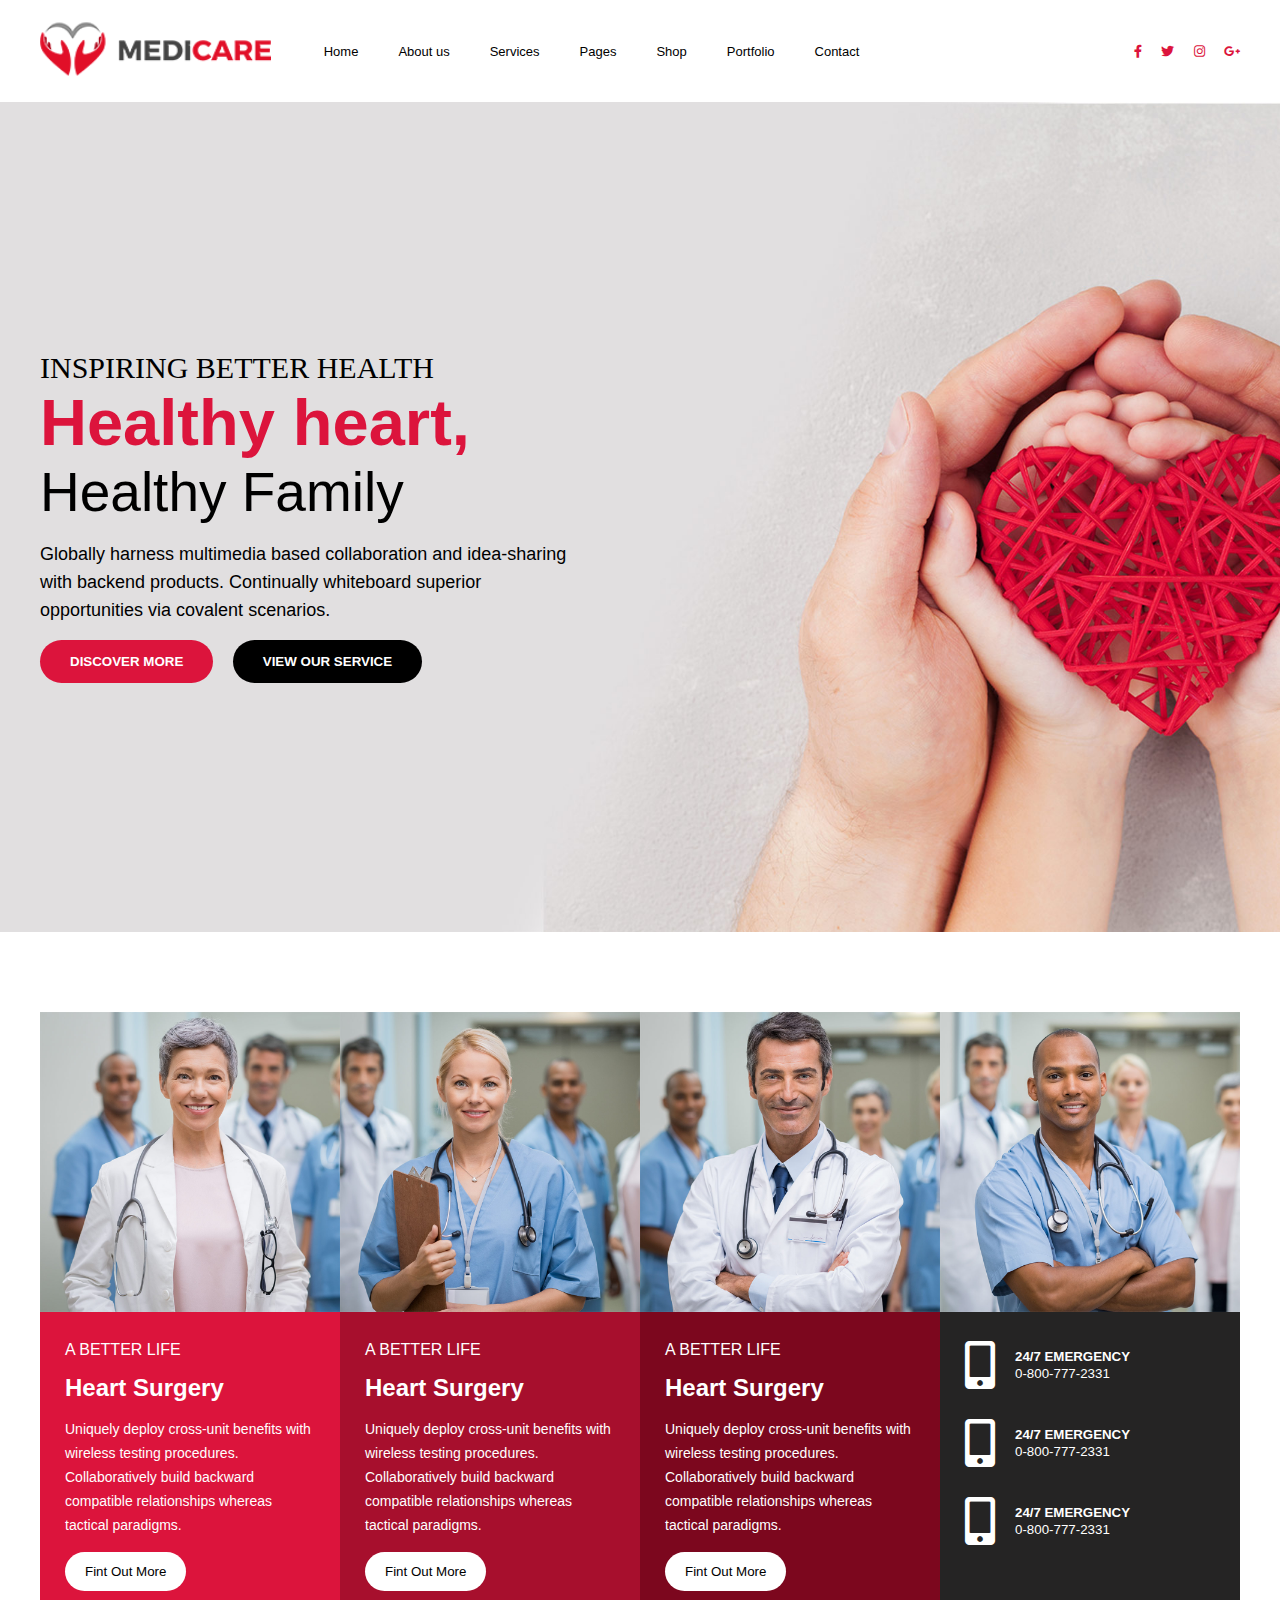
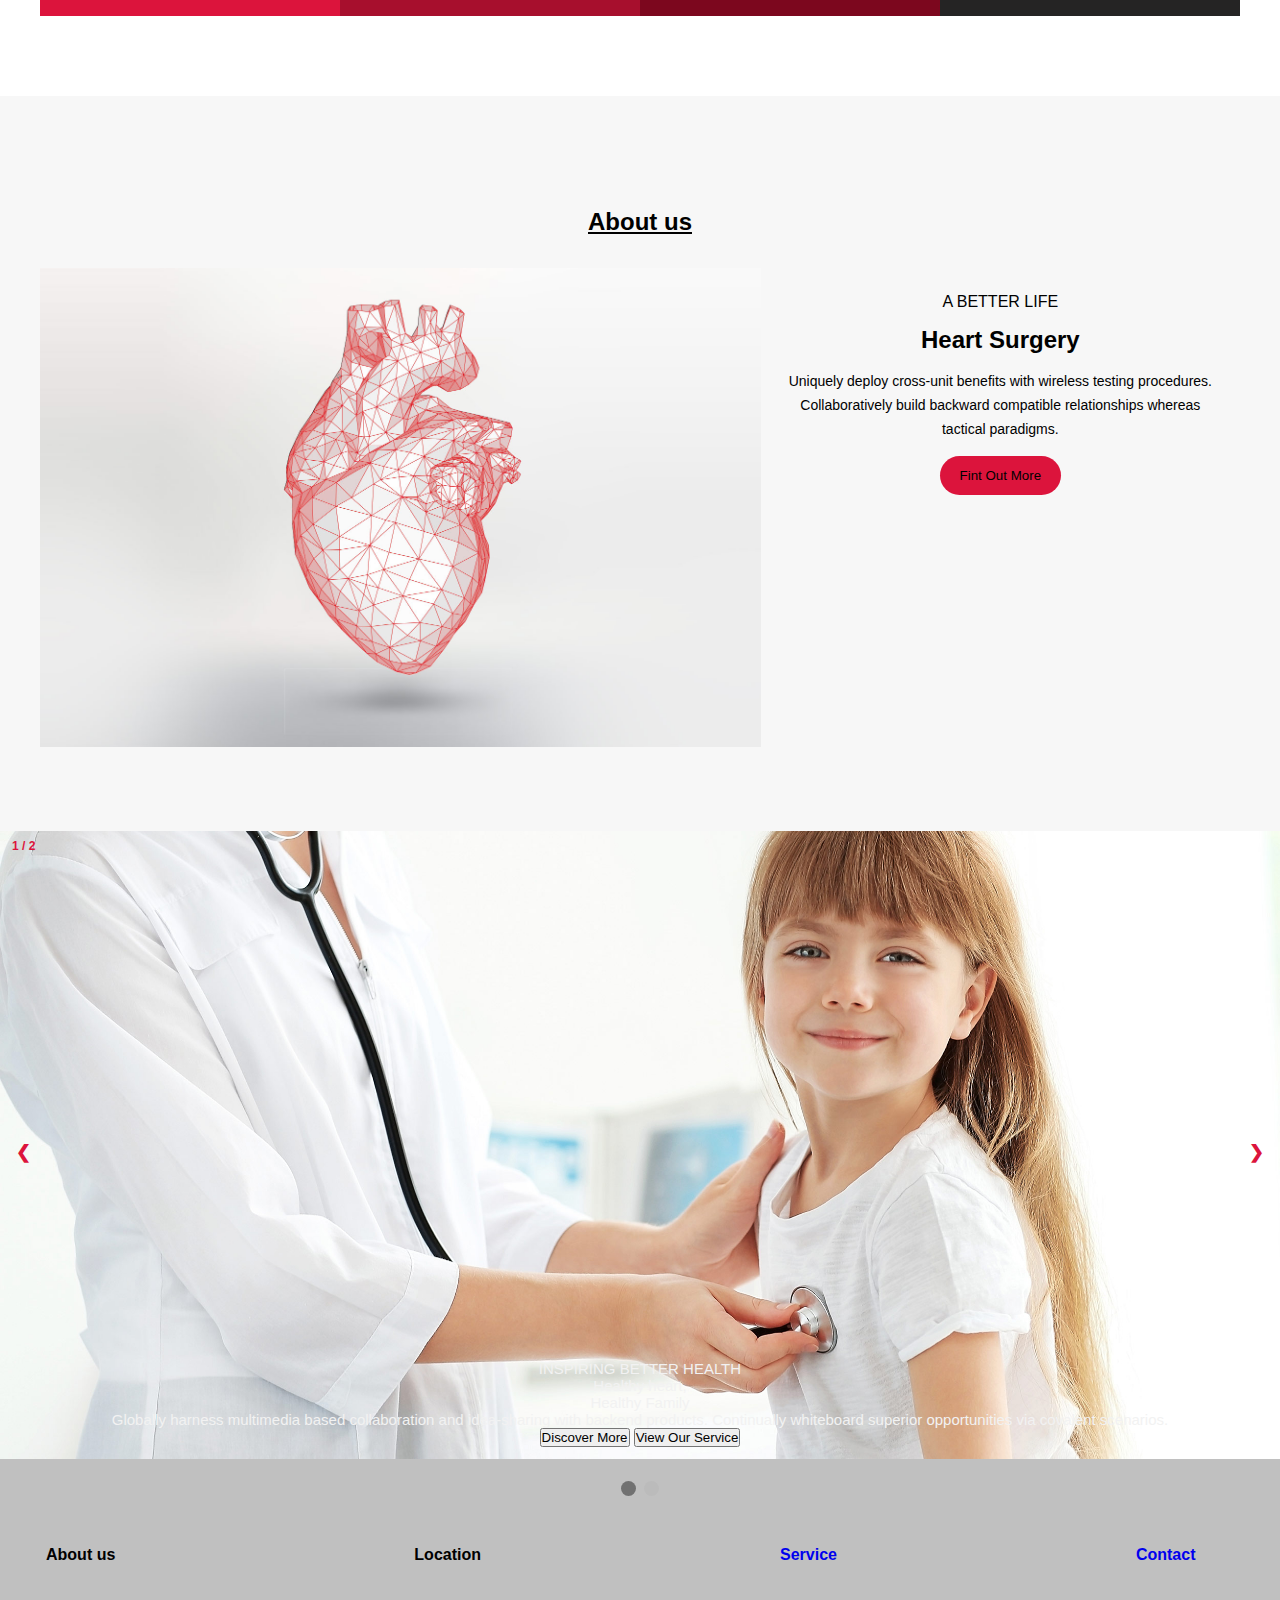
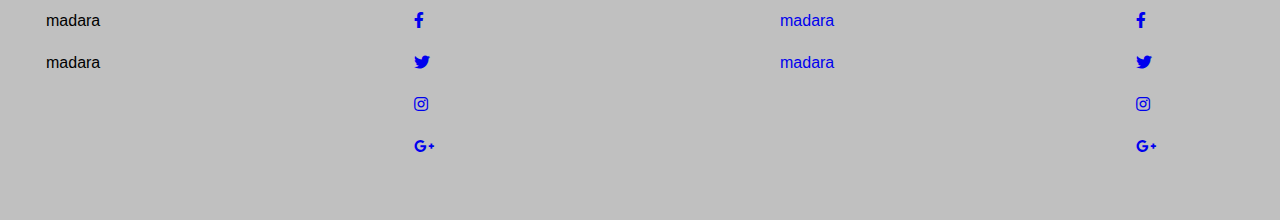
<file: index.html>
<!DOCTYPE html>
<html lang="en">

<head>
    <meta charset="UTF-8">
    <meta name="viewport" content="width=device-width, initial-scale=1.0">
    <title>Medical logo</title>
    <link rel="stylesheet" href="css/style.css">
    <link rel="stylesheet" href="font/css/all.css">
</head>

<body>
    <nav class="navbar">
        <div class="container">

            <a href="#"><img src="img/logo.png" alt="" height="50"></a>

            <ul>
                <li><a href="#">Home</a></li>
                <li><a href="#">About us</a></li>
                <li><a href="#">Services</a></li>
                <li><a href="#">Pages</a></li>
                <li><a href="#">Shop</a></li>
                <li><a href="#">Portfolio</a></li>
                <li><a href="./form.html">Contact</a></li>
            </ul>

            <div class="social-icon">
                <a href="#"><i class="fab fa-facebook-f"></i></a>
                <a href="#"><i class="fab fa-twitter"></i></a>
                <a href="#"><i class="fab fa-instagram"></i></a>
                <a href="#"><i class="fab fa-google-plus-g"></i></a>
            </div>

        </div>
    </nav>

    <div class="hero-sec">
        <div class="container">
            <div class="inner-wraper">
                <div class="caption">
                    <div class="first-title">INSPIRING BETTER HEALTH</div>
                    <div class="heading-1">Healthy heart,</div>
                    <div class="heading-2">Healthy Family</div>
                    <div class="title">Globally harness multimedia based collaboration and idea-sharing with backend
                        products. Continually whiteboard superior opportunities via covalent scenarios.</div>
                    <div class="btn-box">
                        <button>Discover More</button>
                        <button>View Our Service</button>
                    </div>
                </div>
            </div>
        </div>
    </div>

    <div class="services">
        <div class="container">
            <div class="row">


                <div class="col-3">
                    <div class="card">
                        <img src="img/d2.jpg" alt="">
                        <div class="card-body">
                            <p class="text-1">A BETTER Life</p>
                            <h4>Heart Surgery</h4>
                            <p class="text-2">Uniquely deploy cross-unit benefits with wireless testing procedures.
                                Collaboratively build backward compatible relationships whereas tactical paradigms.</p>
                            <button>Fint Out More</button>
                        </div>
                    </div>
                </div>

                <div class="col-3">
                    <div class="card">
                        <img src="img/d3.jpg" alt="">
                        <div class="card-body">
                            <p class="text-1">A BETTER Life</p>
                            <h4>Heart Surgery</h4>
                            <p class="text-2">Uniquely deploy cross-unit benefits with wireless testing procedures.
                                Collaboratively build backward compatible relationships whereas tactical paradigms.</p>
                            <button>Fint Out More</button>
                        </div>
                    </div>
                </div>

                
                <div class="col-3">
                    <div class="card">
                        <img src="img/d1.jpg" alt="">
                        <div class="card-body">
                            <p class="text-1">A BETTER Life</p>
                            <h4>Heart Surgery</h4>
                            <p class="text-2">Uniquely deploy cross-unit benefits with wireless testing procedures.
                                Collaboratively build backward compatible relationships whereas tactical paradigms.</p>
                            <button>Fint Out More</button>
                        </div>
                    </div>
                </div>


                <div class="col-3">
                    <div class="card">
                        <img src="img/d4.jpg" alt="">
                        <div class="card-body">

                            <div class="list">
                                <div class="icon"><i class="fas fa-mobile-alt fa-3x"></i></div>
                                <div class="text-info">
                                    <h5>24/7 EMERGENCY</h5>
                                    <small>0-800-777-2331</small>
                                </div>
                            </div>

                            <div class="list">
                                <div class="icon"><i class="fas fa-mobile-alt fa-3x"></i></div>
                                <div class="text-info">
                                    <h5>24/7 EMERGENCY</h5>
                                    <small>0-800-777-2331</small>
                                </div>
                            </div>


                            <div class="list">
                                <div class="icon"><i class="fas fa-mobile-alt fa-3x"></i></div>
                                <div class="text-info">
                                    <h5>24/7 EMERGENCY</h5>
                                    <small>0-800-777-2331</small>
                                </div>
                            </div>



                        </div>
                    </div>
                </div>

            </div>
        </div>
    </div>

<!-- 
    <div class="about">
        <div class="container">
          
            <div class="heading">
                <h2>About us</h2>
            </div>

            <div class="img-box">
                <img src="./img/img-box-01.jpg" alt="box-image"/>
            </div>

            <div class="text-box">
                <div class="first-title">
                    <h2>Welcome to our</h2>

                </div>
                <p class="textin-box">
                    Uniquely deploy cross-unit benefits with wireless testing procedures.
                    Collaboratively build backward compatible relationships whereas tactical paradigms
                </p>
                <button>More Details</button>
            </div>


            <div class="end-list">
                <ul>
                    <li>Contact</li>
                    <li>Services</li>
                    <li>Location</li>
                    <li>About us</li>
                </ul>
            </div>



        </div>
    </div> -->  
    <div class="services"  style="background-color: rgb(247, 247, 247);">
        <div class="container">
            <div class="first-title2"><h2 style="text-align: center;margin: 32px; text-decoration: underline;">About us</h2></div>
            <div class="row">


                <div class="col-8">
                    <div class="card">
                        <img src="img/img-box-04.jpg"  style="background-size: cover;">
                        
                    </div>
                </div>

                <div class="col-4">
                    <div class="card" style="text-align: center;">
                        
                        <div class="card-body">
                            <p class="text-1">A BETTER Life</p>
                            <h4>Heart Surgery</h4>
                            <p class="text-2">Uniquely deploy cross-unit benefits with wireless testing procedures.
                                Collaboratively build backward compatible relationships whereas tactical paradigms.
                            </p>
                            <button style="background-color: crimson;">Fint Out More</button>
                        </div>
                    </div>
                </div>


              






            </div>
            
        </div>    
    </div>











    
    <div class="slideshow-container" style="background-size: cover;">

        <!-- Full-width images with number and caption text -->
        <div class="mySlides fade">
          <div class="numbertext" style="color: crimson; font-weight: 900;">1 / 2</div>
          <img src="./img/bgn-slider-02.jpg" style="width:100%">
          <div class="text">
            <div class="hero-sec11">
                <div class="container1">
                    <div class="inner-wraper1">
                        <div class="caption1">
                            <div class="first-title1">INSPIRING BETTER HEALTH</div>
                            <div class="heading-11">Healthy heart,</div>
                            <div class="heading-21">Healthy Family</div>
                            <div class="title1">Globally harness multimedia based collaboration and idea-sharing with backend
                                products. Continually whiteboard superior opportunities via covalent scenarios.</div>
                            <div class="btn-box1">
                                <button>Discover More</button>
                                <button>View Our Service</button>
                            </div>
                        </div>
                    </div>
                </div>
            </div>
          </div>
        </div>
      
        <div class="mySlides fade">
          <div class="numbertext" style="color: crimson; font-weight: 900;">2 / 2</div>
          <img src="./img/bgn-slider-01.jpg" style="width:100%">
          <div class="text"> <div class="hero-sec22">
            <div class="container2">
                <div class="inner-wraper2">
                    <div class="caption2">
                        <div class="first-title2">INSPIRING BETTER HEALTH</div>
                        <div class="heading-12">Healthy heart,</div>
                        <div class="heading-22">Healthy Family</div>
                        <div class="title2">Globally harness multimedia based collaboration and idea-sharing with backend
                            products. Continually whiteboard superior opportunities via covalent scenarios.</div>
                        <div class="btn-box2">
                            <button>Discover More</button>
                            <button>View Our Service</button>
                        </div>
                    </div>
                </div>
            </div>
        </div></div>
        </div>
      
        
      
        <!-- Next and previous buttons -->
        <a class="prev" onclick="plusSlides(-1)" style="color: crimson;">&#10094;</a>
        <a class="next" onclick="plusSlides(1) " style="color: crimson;">&#10095;</a>
      </div>
      <br>
      
      <!-- The dots/circle s -->
      <div style="text-align:center">
        <span class="dot" onclick="currentSlide(1)" style="color: crimson;"></span>
        <span class="dot" onclick="currentSlide(2)"  style="color: crimson;"></span>
        
      </div>


      <script src="./font/js/script.js"></script>




   

    
    
    <script src="./font/js/scroll-navbar.js"></script>


    <div class="end" >
        <div class="container" style="display: flex; gap: 275px; margin: 34px; text-decoration: none; list-style: none;" >
            
            <div class="aus" style="margin: 12px;">
                <ul style="font-weight: 700;">About us</ul>
                   <li style="margin-top: 48px;">madara</li>
                   <li style="margin-top: 24px;">madara</li>
            </div>
            <div class="loc" style="margin: 12px;">
                <ul style="font-weight: 700;">Location</ul>
                   <li style="margin-top: 48px;"><a href="#"><i class="fab fa-facebook-f"></i></a> </li>
                   <li style="margin-top: 24px;"><a href="#" ><i class="fab fa-twitter"></i></a></li>
                   <li style="margin-top: 24px;"><a href="#"><i class="fab fa-instagram"></i></a></li>
                   <li style="margin-top: 24px;"><a href="#"><i class="fab fa-google-plus-g"></i></li>
            </div>
            <div class="ser" style="margin: 12px;">
                <ul style="font-weight: 700;">Service</ul>
                   <li style="margin-top: 48px;">madara</li>
                   <li style="margin-top: 24px;">madara</li>
            </div>

            <div class="con" style="margin: 12px;">
                <ul style="font-weight: 700;">Contact</ul>
                   <li style="margin-top: 48px;"><a href="#"><i class="fab fa-facebook-f"></i></a></li>
                   <li style="margin-top: 24px;"><a href="#" ><i class="fab fa-twitter"></i></a></li>
                   <li style="margin-top: 24px;"><a href="#"><i class="fab fa-instagram"></i></a></li>
                   <li style="margin-top: 24px;"><a href="#"><i class="fab fa-google-plus-g"></i></a></li>
            </div>
       
        </div>
    </div>


    


</body>

</html>
</file>
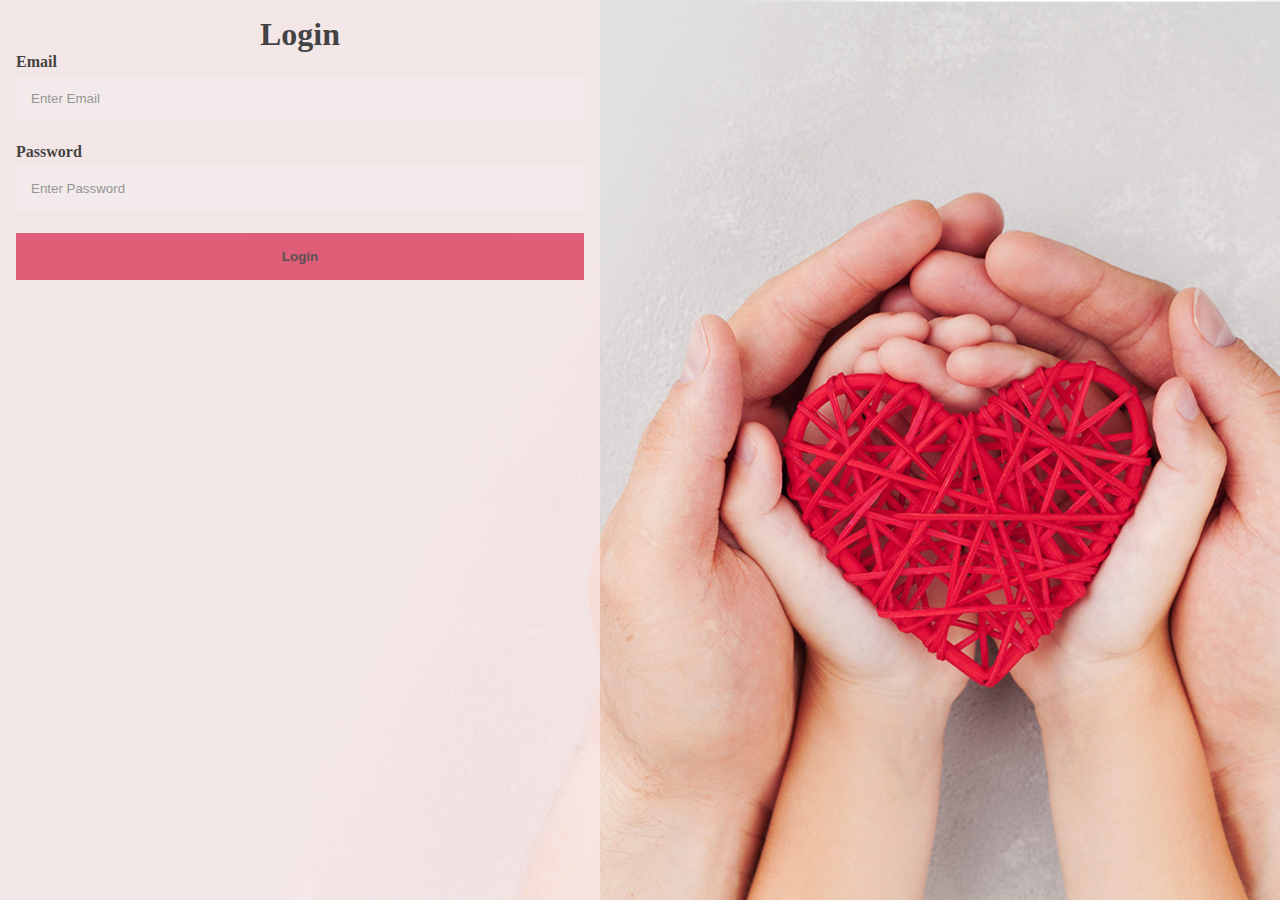
<file: form.html>
<!DOCTYPE html>
<html>
<head>
    <meta charset="utf-8"/>
    <link rel="stylesheet" href="css/style1.css"/>
</head>
<body>
    <div class="bg-img">
        <form action="/action_page.php" class="container">
          <h1>Login</h1>
      
          <label for="email"><b>Email</b></label>
          <input type="text" placeholder="Enter Email" name="email" required>
      
          <label for="psw"><b>Password</b></label>
          <input type="password" placeholder="Enter Password" name="psw" required>
      
          <button type="submit" class="btn">Login</button>
        </form>
      </div>
</body>

</html>
</file>
<file: css/style.css>
* {
    margin: 0px;
    padding: 0px;
   
}

:root {
    --dangerColor:crimson ;
    --darkColor: black;
}

body {
    background-color: silver;
    font-family: arial;
}

ul {
    list-style: none;
}

a {
    text-decoration: none;
    display: inline-block;
    
}

.container {
    max-width: 1200px;
    margin-inline: auto;
}

.navbar {
    background-color: white;

}

.navbar>.container {
    display: flex;
    gap: 33px;
    align-items: center;
    height: 102px;
}

.social-icon {
    margin-left: auto;
    ;
}

.navbar ul {
    display: flex;
}

.navbar ul li a {
    padding: 12px 20px;
    color: var(--darkColor);
    
}

.social-icon a {
    color: var(--dangerColor);
    margin-left: 15px;
}

/*-------navbar-nav------------*/
.hero-sec {
    background: url(..//img/bgn-slider-01.jpg);
    background-size: cover;
    
}
.hero-sec1{
    background: url(..//img/bgn-slider-02.jpg);
    background-size: cover;
}

.inner-wraper {
    height: calc(100vh - 70px);
    display: flex;
    align-items: center;
}

.caption {
    width: 45%;
}

.first-title {
    font-size: 30px;
    font-family: calibri;
}

.heading-1 {
    font-size: 65px;
    color: var(--dangerColor);
    font-weight: 800;
}

.heading-2 {
    font-size: 55px;
    color: var(--darkColor);
    font-weight: 500;
}

.title {
    font-size: 18px;
    line-height: 28px;
    margin: 16px 0px;
}

.btn-box button {
    border: none;
    padding: 14px 30px;
    border-radius: 30px;
    margin-right: 15px;
    font-weight: 600;
    color: white;
    text-transform: uppercase;
}

.btn-box button:first-child {
    background-color: var(--dangerColor);
}

.btn-box button:last-child {
    background-color: var(--darkColor);
}

.services {
    background-color: white;
    padding: 80px 0px;
}

.row {
    display: flex;
}

.col-3 {
    width: 25%;
    color: white;
}

.card img {
    width: 100%;
}

.card .card-body {
    padding: 25px;
}

.card .text-1 {
    text-transform: uppercase;
    margin-bottom: 15px;
}

.card h4 {
    font-size: 24px;
}

.card .text-2 {
    margin: 15px 0px;
    font-size: 14px;
    line-height: 24px;
}

.services button {
    background-color: white;
    border: none;
    padding: 12px 20px;
    color: black;
    border-radius: 30px;
}



.col-3:nth-child(1) {
    background-color: var(--dangerColor);
}

.col-3:nth-child(2) {
    background-color:rgb(167, 15, 45);
}
.col-3:nth-child(3) {
    background-color:rgb(124, 7, 30);
}
.col-3:nth-child(4) {
    background-color:rgb(37, 36, 36);
}

.list{display: flex; align-items: center; gap:20px; margin-bottom: 30px;}


















/* Add the following styles at the end of your existing style.css */

.navbar.fixed {
    position: fixed;
    top: 0;
    width: 100%;
    background-color: rgba(255, 255, 255, 0.9); /* Adjust the transparency as needed */
    z-index: 1000; /* Ensure it's above other elements */
    transition: background-color 0.1s ease-in-out;
}

body.scroll-down .navbar.fixed {
    background-color: rgba(255, 255, 255, 1);
     /* Fully opaque when scrolled down */
}

body.scroll-down .hero-sec {
    margin-top: 70px; /* Adjust according to the navbar height */
}

/* Additional styles for the rest of your content */


.navbar ul li {
    font-size: 13px;
    color: rgb(64, 60, 60); /* Change the value to your desired font size */
}





.navbar a img {
    height: 61px; /* Change the value to your desired height */
    width: auto; /* Maintain aspect ratio */
}
.social-icon a i {
    font-size: 13px; /* Change the value to your desired font size */
}
















* {box-sizing:border-box}

/* Slideshow container */
.slideshow-container {
  max-width: 1480px;
  position: relative;
  margin: auto;
}

/* Hide the images by default */
.mySlides {
  display: none;
}

/* Next & previous buttons */
.prev, .next {
  cursor: pointer;
  position: absolute;
  top: 50%;
  width: auto;
  margin-top: -22px;
  padding: 16px;
  color: white;
  font-weight: bold;
  font-size: 18px;
  transition: 0.6s ease;
  border-radius: 0 3px 3px 0;
  user-select: none;
}

/* Position the "next button" to the right */
.next {
  right: 0;
  border-radius: 3px 0 0 3px;
}

/* On hover, add a black background color with a little bit see-through */
.prev:hover, .next:hover {
  background-color: rgba(0,0,0,0.8);
}

/* Caption text */
.text {
  color: #f2f2f2;
  font-size: 15px;
  padding: 8px 12px;
  position: absolute;
  bottom: 8px;
  width: 100%;
  text-align: center;
}

/* Number text (1/3 etc) */
.numbertext {
  color: #f2f2f2;
  font-size: 12px;
  padding: 8px 12px;
  position: absolute;
  top: 0;
}

/* The dots/bullets/indicators */
.dot {
  cursor: pointer;
  height: 15px;
  width: 15px;
  margin: 0 2px;
  background-color: #bbb;
  border-radius: 50%;
  display: inline-block;
  transition: background-color 0.6s ease;
}

.active, .dot:hover {
  background-color: #717171;
}

/* Fading animation */
.fade {
  animation-name: fade;
  animation-duration: 1.5s;
}

@keyframes fade {
  from {opacity: .4}
  to {opacity: 1}
}
</file>
<file: css/style1.css>
body, html {
    height: 100%;
  }
  
  * {
    box-sizing: border-box;
    margin: 0px;
   
  }
  
  .bg-img {
    /* The image used */
    background-image: url("../img/bgn-slider-01.jpg");
    height: 100%;
  
    /* Control the height of the image */
   
  
    /* Center and scale the image nicely */
    background-position: center;
    background-repeat: no-repeat;
    background-size: cover;
    position: relative;
  }
  
  /* Add styles to the form container */
  .container {
    
    
    opacity: 0.7;
    position: absolute;
    left: 0;
    max-width: 600px;
    padding: 16px;
    background-color: rgb(252, 234, 234);
    height: 100%;
    
  }
  
  /* Full-width input fields */
    input[type=text], input[type=password] {
    width: 100%;
    padding: 15px;
    margin: 5px 0 22px 0;
    border: none;
    background: rgb(252, 241, 241);
  }
  
  input[type=text]:focus, input[type=password]:focus {
    
    outline: none;
  }
  
  /* Set a style for the submit button */
  .btn {
    background-color:crimson;
    color:black;
    font-weight: 800;
    padding: 16px 20px;
    border: none;
    cursor: pointer;
    width: 100%;
    opacity: 0.9;
  }
  
  .btn:hover {
    opacity: 1;
  }
  .container>h1{
    text-align: center;
    font-weight: bolder;
  }
</file>
